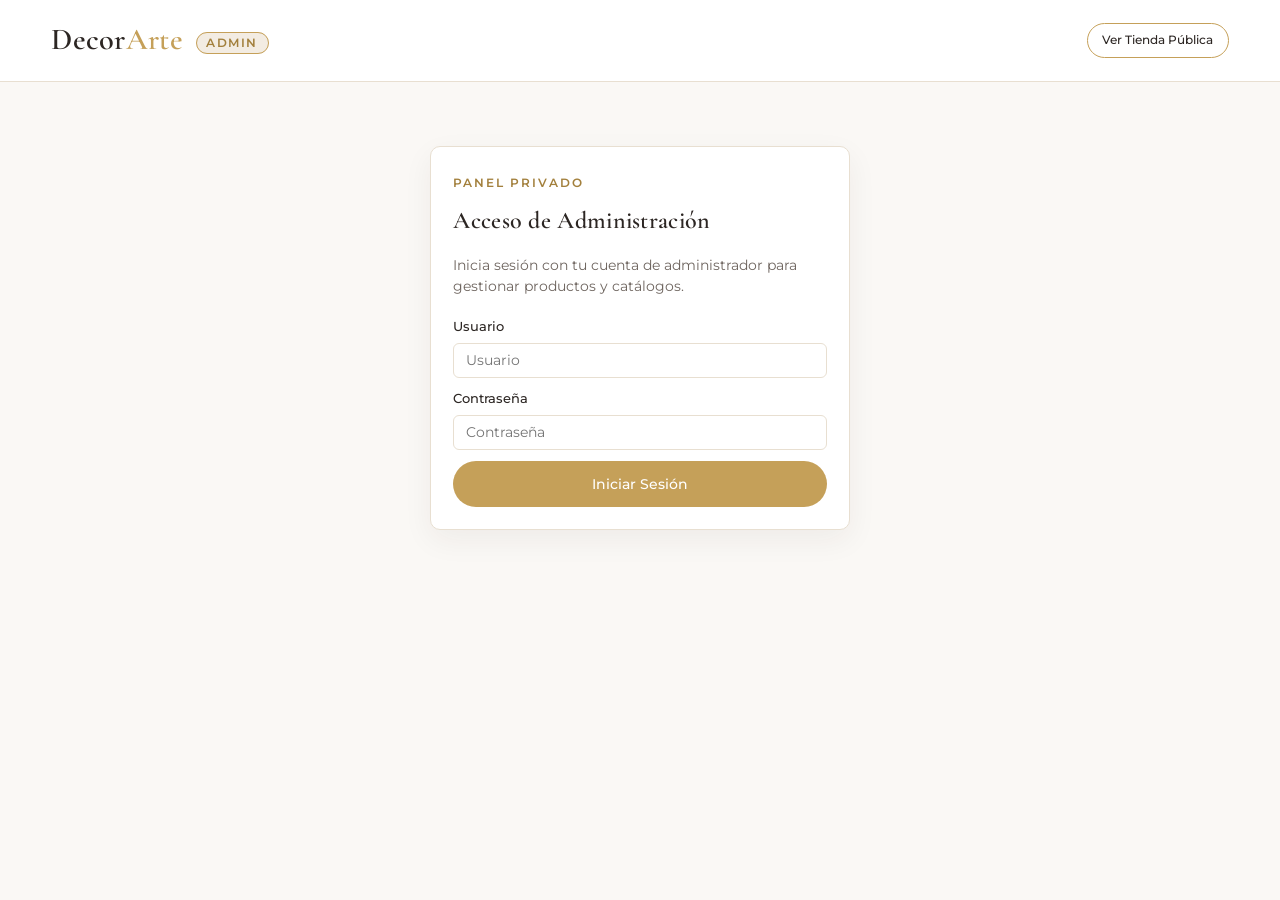
<file: admin.html>
<!DOCTYPE html>
<html lang="es">
<head>
  <meta charset="UTF-8" />
  <meta name="viewport" content="width=device-width, initial-scale=1.0" />
  <title>DecorArte | Panel de Administración</title>
  <link rel="preconnect" href="https://fonts.googleapis.com" />
  <link rel="preconnect" href="https://fonts.gstatic.com" crossorigin />
  <link href="https://fonts.googleapis.com/css2?family=Cormorant+Garamond:ital,wght@0,500;0,600;0,700;1,500&family=Montserrat:wght@300;400;500;600&display=swap" rel="stylesheet" />
  <link rel="stylesheet" href="css/styles.css" />
</head>
<body>
  <header class="navbar">
    <div class="container nav-content">
      <a href="index.html" class="logo">Decor<span>Arte</span> <small class="admin-badge-header">Admin</small></a>
      <div class="admin-header-actions">
        <a href="index.html" class="btn btn-outline btn-sm">Ver Tienda Pública</a>
        <button id="logout-btn" class="btn btn-primary btn-sm hidden">Cerrar Sesión</button>
      </div>
    </div>
  </header>

  <!-- Pantalla de acceso -->
  <section id="admin-login" class="admin-login-wrap">
    <div class="admin-card admin-login-card">
      <span class="eyebrow">Panel Privado</span>
      <h2>Acceso de Administración</h2>
      <p class="admin-subtitle">
        Inicia sesión con tu cuenta de administrador para gestionar productos y catálogos.
      </p>
      <form id="login-form">
        <label class="field-label">
          Usuario
          <input type="text" id="admin-user" required placeholder="Usuario" autocomplete="username" />
        </label>
        <label class="field-label">
          Contraseña
          <input type="password" id="admin-pass" required placeholder="Contraseña" autocomplete="current-password" />
        </label>
        <button type="submit" class="btn btn-primary btn-full">Iniciar Sesión</button>
      </form>
    </div>
  </section>

  <!-- Panel principal -->
  <main id="admin-panel" class="container admin-main hidden">
    <!-- Encabezado y Métricas -->
    <div class="admin-hero-bar">
      <div>
        <span class="eyebrow">Gestión DecorArte</span>
        <h1>Panel de Inventario y Catálogos</h1>
      </div>
      <div class="admin-export-actions">
        <button id="export-prod-btn" class="btn btn-outline btn-sm">Descargar productos.json</button>
        <button id="export-cat-btn" class="btn btn-outline btn-sm">Descargar catalogos.json</button>
        <button id="reset-data-btn" class="btn btn-danger btn-sm">Restablecer Ejemplos</button>
      </div>
    </div>

    <div class="admin-kpis" id="admin-kpis">
      <div class="kpi-card">
        <span class="kpi-label">Productos Totales</span>
        <strong id="kpi-total">0</strong>
      </div>
      <div class="kpi-card">
        <span class="kpi-label">En Oferta</span>
        <strong id="kpi-ofertas">0</strong>
      </div>
      <div class="kpi-card">
        <span class="kpi-label">Catálogos Activos</span>
        <strong id="kpi-catalogos">0</strong>
      </div>
      <div class="kpi-card">
        <span class="kpi-label">Stock Bajo (&le; 3)</span>
        <strong id="kpi-bajo">0</strong>
      </div>
    </div>

    <div class="admin-grid">
      <!-- Columna izquierda: Formularios -->
      <div>
        <!-- Alta / Edición de Producto -->
        <div class="admin-card">
          <span class="eyebrow">Inventario</span>
          <h2 id="product-form-title">Dar de Alta Producto</h2>
          <form id="product-form">
            <input type="hidden" id="prod-id" />

            <div class="admin-two-col">
              <label class="field-label">
                Código (SKU) *
                <input type="text" id="prod-codigo" required placeholder="Ej. DA-NAV-009" />
              </label>
              <label class="field-label">
                Cantidad (Stock) *
                <input type="number" id="prod-cantidad" min="0" required placeholder="0" />
              </label>
            </div>

            <label class="field-label">
              Nombre del producto *
              <input type="text" id="prod-nombre" required placeholder="Ej. Espejo Dorado Ovalado" />
            </label>

            <label class="field-label">
              Descripción del producto *
              <textarea id="prod-descripcion" rows="2" required placeholder="Descripción breve y elegante..."></textarea>
            </label>

            <div class="admin-two-col">
              <label class="field-label">
                Catálogo *
                <select id="prod-categoria" required></select>
              </label>
              <label class="field-label">
                Subcategoría (opcional)
                <input type="text" id="prod-subcategoria" list="subcat-suggestions" placeholder="Ej. Esferas, Villas..." />
                <datalist id="subcat-suggestions"></datalist>
              </label>
            </div>

            <div class="admin-two-col">
              <label class="field-label">
                Precio (MXN) *
                <input type="number" id="prod-precio" min="1" step="0.01" required />
              </label>
              <label class="field-label">
                Precio anterior (si es oferta)
                <input type="number" id="prod-precio-anterior" min="0" step="0.01" placeholder="Opcional" />
              </label>
            </div>

            <label class="admin-check-label">
              <input type="checkbox" id="prod-oferta" />
              <span>Mostrar en apartado de Ofertas</span>
            </label>

            <label class="field-label">
              URL de la imagen
              <input type="url" id="prod-imagen-url" placeholder="https://..." />
            </label>

            <label class="field-label">
              O subir imagen desde tu equipo
              <input type="file" id="prod-imagen-file" accept="image/*" />
            </label>

            <div id="img-preview-wrap" class="hidden admin-preview-wrap">
              <img id="img-preview" class="admin-preview-img" alt="Vista previa" />
              <span class="admin-preview-note">Vista previa</span>
            </div>

            <div class="admin-form-actions">
              <button type="submit" class="btn btn-primary">Guardar Producto</button>
              <button type="button" id="cancel-edit-btn" class="btn btn-outline hidden">Cancelar</button>
            </div>
          </form>
        </div>

        <!-- Gestión de Catálogos -->
        <div class="admin-card">
          <span class="eyebrow">Temporadas y Secciones</span>
          <h3>Administrar Catálogos</h3>
          <form id="catalog-form" class="admin-catalog-form">
            <label class="field-label">
              Nuevo catálogo *
              <input type="text" id="cat-nombre" required placeholder="Ej. San Valentín, Primavera..." />
            </label>
            <label class="field-label">
              Subcategorías internas (separadas por coma, opcional)
              <input type="text" id="cat-subcats" placeholder="Ej. Velas, Corazones, Centros de mesa" />
            </label>
            <label class="admin-check-label">
              <input type="checkbox" id="cat-temporada" />
              <span>Es catálogo de temporada</span>
            </label>
            <button type="submit" class="btn btn-primary btn-sm">Crear Catálogo</button>
          </form>

          <div id="catalogs-list"></div>
        </div>
      </div>

      <!-- Columna derecha: Buscador y Lista Compacta de Productos -->
      <div>
        <div class="admin-card">
          <div class="admin-list-header">
            <div>
              <span class="eyebrow">Base de Datos Local</span>
              <h2>Productos Registrados</h2>
            </div>
            <span id="admin-result-count" class="admin-count-pill">0 artículos</span>
          </div>

          <!-- Barra de búsqueda con botón -->
          <form id="admin-search-form" class="admin-search-bar">
            <input
              type="search"
              id="admin-search-input"
              class="search-input admin-search-input"
              placeholder="Buscar por nombre, código o subcategoría..."
            />
            <select id="admin-filter-cat" class="admin-filter-select">
              <option value="todos">Todos los catálogos</option>
            </select>
            <button type="submit" class="btn btn-primary btn-sm">Buscar</button>
            <button type="button" id="admin-clear-search" class="btn btn-outline btn-sm">Limpiar</button>
          </form>

          <p class="admin-help-note">
            Los cambios se guardan al instante en este navegador. Para publicarlos a todos tus clientes en GitHub Pages, descarga los JSON y súbelos a <code>data/</code>.
          </p>

          <div class="admin-table-wrap">
            <table class="admin-table">
              <thead>
                <tr>
                  <th>Img</th>
                  <th>Código</th>
                  <th>Producto</th>
                  <th>Catálogo</th>
                  <th>Precio</th>
                  <th>Stock</th>
                  <th>Acciones</th>
                </tr>
              </thead>
              <tbody id="admin-products-body"></tbody>
            </table>
          </div>
        </div>
      </div>
    </div>
  </main>

  <script src="js/admin.js"></script>
</body>
</html>
</file>
<file: css/styles.css>
:root {
  --blanco: #ffffff;
  --marfil: #faf8f5;
  --beige: #f3ece2;
  --beige-oscuro: #e5d9c8;
  --dorado: #c5a059;
  --dorado-oscuro: #a3803d;
  --texto: #2c2623;
  --texto-suave: #6e655f;
  --borde: #e8dfd1;
  --oferta: #9e3b33;
  --sombra: 0 10px 30px rgba(44, 38, 35, 0.06);
  --radio: 10px;
}

* {
  box-sizing: border-box;
  margin: 0;
  padding: 0;
}

html {
  scroll-behavior: smooth;
}

body {
  font-family: 'Montserrat', sans-serif;
  background-color: var(--marfil);
  color: var(--texto);
  line-height: 1.6;
}

h1, h2, h3, h4, .logo {
  font-family: 'Cormorant Garamond', serif;
  font-weight: 600;
  letter-spacing: 0.3px;
}

.container {
  width: 92%;
  max-width: 1180px;
  margin: 0 auto;
}

.eyebrow {
  display: inline-block;
  font-size: 0.75rem;
  text-transform: uppercase;
  letter-spacing: 2px;
  color: var(--dorado-oscuro);
  font-weight: 600;
  margin-bottom: 0.6rem;
}

/* Navbar */
.navbar {
  position: sticky;
  top: 0;
  z-index: 50;
  background: rgba(255, 255, 255, 0.94);
  backdrop-filter: blur(8px);
  border-bottom: 1px solid var(--borde);
}

.nav-content {
  display: flex;
  align-items: center;
  justify-content: space-between;
  padding: 1rem 0;
}

.logo {
  font-size: 1.9rem;
  text-decoration: none;
  color: var(--texto);
}

.logo span {
  color: var(--dorado);
}

.nav-links {
  display: flex;
  gap: 1.6rem;
}

.nav-links a {
  text-decoration: none;
  color: var(--texto);
  font-size: 0.9rem;
  font-weight: 500;
  transition: color 0.2s;
}

.nav-links a:hover {
  color: var(--dorado-oscuro);
}

.cart-btn {
  display: inline-flex;
  align-items: center;
  gap: 0.5rem;
  background: var(--blanco);
  border: 1px solid var(--dorado);
  color: var(--texto);
  padding: 0.5rem 1rem;
  border-radius: 999px;
  cursor: pointer;
  font-family: inherit;
  font-size: 0.85rem;
  font-weight: 500;
  transition: all 0.2s;
}

.cart-btn:hover {
  background: var(--beige);
}

.cart-badge {
  background: var(--dorado);
  color: var(--blanco);
  border-radius: 999px;
  padding: 0.1rem 0.5rem;
  font-size: 0.75rem;
  font-weight: 600;
}

/* Buttons */
.btn {
  display: inline-block;
  padding: 0.8rem 1.6rem;
  border-radius: 999px;
  font-size: 0.88rem;
  font-weight: 500;
  text-decoration: none;
  cursor: pointer;
  border: 1px solid transparent;
  transition: all 0.25s ease;
  font-family: inherit;
}

.btn-primary {
  background: var(--dorado);
  color: var(--blanco);
}

.btn-primary:hover {
  background: var(--dorado-oscuro);
}

.btn-outline {
  background: transparent;
  border-color: var(--dorado);
  color: var(--texto);
}

.btn-outline:hover {
  background: var(--beige);
}

.btn-danger {
  background: #b84a42;
  color: var(--blanco);
}

.btn-sm {
  padding: 0.4rem 0.9rem;
  font-size: 0.78rem;
}

.btn-full {
  width: 100%;
  text-align: center;
}

/* Hero */
.hero {
  padding: 4.5rem 0;
  background: linear-gradient(135deg, var(--blanco) 0%, var(--beige) 100%);
  border-bottom: 1px solid var(--borde);
}

.hero-grid {
  display: grid;
  grid-template-columns: 1.1fr 0.9fr;
  gap: 3rem;
  align-items: center;
}

.hero-text h1 {
  font-size: clamp(2.4rem, 4.5vw, 3.6rem);
  line-height: 1.1;
  margin-bottom: 1.2rem;
}

.hero-text p {
  color: var(--texto-suave);
  margin-bottom: 2rem;
  max-width: 520px;
}

.hero-actions {
  display: flex;
  gap: 1rem;
  flex-wrap: wrap;
}

.hero-card {
  border-radius: var(--radio);
  overflow: hidden;
  border: 1px solid var(--dorado);
  box-shadow: var(--sombra);
  background: var(--blanco);
  padding: 0.6rem;
}

.hero-card img {
  width: 100%;
  height: 400px;
  object-fit: cover;
  border-radius: 6px;
  display: block;
}

/* Ofertas */
.offers-section {
  padding: 3.5rem 0 2rem;
}

/* Temporada Navidad */
.season-section {
  padding: 2.5rem 0;
}

.season-box {
  background: var(--blanco);
  border: 1px solid var(--dorado);
  border-radius: var(--radio);
  padding: 2.5rem;
  display: flex;
  justify-content: space-between;
  align-items: center;
  gap: 2rem;
  box-shadow: var(--sombra);
}

.season-info h2 {
  font-size: 2.2rem;
  margin-bottom: 0.6rem;
}

.season-info p {
  color: var(--texto-suave);
  max-width: 600px;
  margin-bottom: 1.2rem;
}

.subcat-pills {
  display: flex;
  flex-wrap: wrap;
  gap: 0.45rem;
  margin-bottom: 1.4rem;
}

.subcat-pill {
  background: var(--beige);
  border: 1px solid var(--borde);
  color: var(--texto);
  padding: 0.35rem 0.8rem;
  border-radius: 999px;
  font-size: 0.78rem;
  cursor: pointer;
  font-family: inherit;
  transition: all 0.2s;
}

.subcat-pill:hover,
.subcat-pill.active {
  background: var(--dorado);
  border-color: var(--dorado);
  color: var(--blanco);
}

.season-badge-card {
  background: var(--beige);
  border: 1px solid var(--beige-oscuro);
  padding: 1.5rem;
  border-radius: var(--radio);
  max-width: 290px;
  text-align: center;
}

.season-highlight {
  color: var(--dorado-oscuro);
  font-weight: 600;
  margin-bottom: 0.4rem;
}

/* Catálogo */
.catalog-section {
  padding: 3.5rem 0 4.5rem;
}

.section-header {
  text-align: center;
  margin-bottom: 2.2rem;
}

.section-header h2 {
  font-size: 2.5rem;
  margin-bottom: 0.4rem;
}

.section-header p {
  color: var(--texto-suave);
}

.catalog-controls {
  display: flex;
  justify-content: space-between;
  align-items: center;
  flex-wrap: wrap;
  gap: 1rem;
  margin-bottom: 1.2rem;
}

.filter-buttons {
  display: flex;
  flex-wrap: wrap;
  gap: 0.5rem;
}

.filter-btn {
  background: var(--blanco);
  border: 1px solid var(--borde);
  color: var(--texto);
  padding: 0.5rem 1rem;
  border-radius: 999px;
  cursor: pointer;
  font-family: inherit;
  font-size: 0.82rem;
  transition: all 0.2s;
}

.filter-btn.active,
.filter-btn:hover {
  background: var(--dorado);
  border-color: var(--dorado);
  color: var(--blanco);
}

.subcategory-bar {
  display: flex;
  flex-wrap: wrap;
  align-items: center;
  gap: 0.5rem;
  padding: 0.85rem 1rem;
  background: var(--blanco);
  border: 1px solid var(--borde);
  border-radius: var(--radio);
  margin-bottom: 1.8rem;
}

.subcategory-bar-label {
  font-size: 0.78rem;
  font-weight: 600;
  color: var(--dorado-oscuro);
  margin-right: 0.3rem;
}

.search-input {
  padding: 0.55rem 1rem;
  border: 1px solid var(--borde);
  border-radius: 999px;
  background: var(--blanco);
  font-family: inherit;
  font-size: 0.85rem;
  min-width: 240px;
}

.catalog-grid {
  display: grid;
  grid-template-columns: repeat(auto-fill, minmax(260px, 1fr));
  gap: 1.8rem;
}

.product-card {
  background: var(--blanco);
  border: 1px solid var(--borde);
  border-radius: var(--radio);
  overflow: hidden;
  display: flex;
  flex-direction: column;
  transition: transform 0.2s, box-shadow 0.2s;
}

.product-card:hover {
  transform: translateY(-4px);
  box-shadow: var(--sombra);
}

.product-img-wrap {
  position: relative;
  height: 230px;
  background: var(--beige);
}

.product-img-wrap img {
  width: 100%;
  height: 100%;
  object-fit: cover;
  display: block;
}

.tag-stack {
  position: absolute;
  top: 10px;
  left: 10px;
  display: flex;
  gap: 0.35rem;
  flex-wrap: wrap;
}

.season-tag,
.offer-tag {
  background: var(--dorado);
  color: var(--blanco);
  font-size: 0.68rem;
  font-weight: 600;
  padding: 0.22rem 0.6rem;
  border-radius: 999px;
  text-transform: uppercase;
  letter-spacing: 0.8px;
}

.offer-tag {
  background: var(--oferta);
}

.product-body {
  padding: 1.2rem;
  display: flex;
  flex-direction: column;
  flex: 1;
}

.product-meta {
  display: flex;
  justify-content: space-between;
  align-items: center;
  gap: 0.5rem;
  margin-bottom: 0.3rem;
}

.product-cat {
  font-size: 0.7rem;
  text-transform: uppercase;
  letter-spacing: 1px;
  color: var(--dorado-oscuro);
}

.product-sku {
  font-size: 0.7rem;
  color: var(--texto-suave);
}

.product-body h3 {
  font-size: 1.3rem;
  margin-bottom: 0.4rem;
}

.product-desc {
  font-size: 0.83rem;
  color: var(--texto-suave);
  margin-bottom: 0.8rem;
  flex: 1;
}

.product-stock {
  font-size: 0.75rem;
  color: var(--texto-suave);
  margin-bottom: 0.6rem;
}

.product-footer {
  display: flex;
  align-items: center;
  justify-content: space-between;
  gap: 0.5rem;
  padding-top: 0.8rem;
  border-top: 1px solid var(--borde);
}

.price-box {
  display: flex;
  flex-direction: column;
}

.price-old {
  font-size: 0.76rem;
  color: var(--texto-suave);
  text-decoration: line-through;
}

.product-price {
  font-weight: 600;
  font-size: 1rem;
  color: var(--texto);
}

.add-btn {
  background: var(--beige);
  border: 1px solid var(--dorado);
  color: var(--texto);
  padding: 0.45rem 0.9rem;
  border-radius: 999px;
  font-size: 0.8rem;
  font-weight: 500;
  cursor: pointer;
  transition: all 0.2s;
}

.add-btn:hover:not(:disabled) {
  background: var(--dorado);
  color: var(--blanco);
}

.add-btn:disabled {
  opacity: 0.5;
  cursor: not-allowed;
}

/* Info Strip */
.info-strip {
  background: var(--beige);
  padding: 3.5rem 0;
  border-top: 1px solid var(--borde);
  border-bottom: 1px solid var(--borde);
}

.info-grid {
  display: grid;
  grid-template-columns: repeat(auto-fit, minmax(250px, 1fr));
  gap: 1.5rem;
}

.info-card {
  background: var(--blanco);
  padding: 1.8rem;
  border-radius: var(--radio);
  border: 1px solid var(--borde);
}

.info-card h3 {
  font-size: 1.45rem;
  margin-bottom: 0.5rem;
  color: var(--dorado-oscuro);
}

.info-card p {
  font-size: 0.88rem;
  color: var(--texto-suave);
}

/* Contacto */
.contact-section {
  padding: 4rem 0;
}

.contact-box {
  background: var(--blanco);
  border: 1px solid var(--borde);
  border-radius: var(--radio);
  padding: 2.5rem;
  display: flex;
  justify-content: space-between;
  align-items: center;
  flex-wrap: wrap;
  gap: 2rem;
  box-shadow: var(--sombra);
}

.contact-box h2 {
  font-size: 2.2rem;
  margin-bottom: 0.4rem;
}

.contact-details {
  display: flex;
  flex-direction: column;
  gap: 1rem;
}

.contact-label {
  display: block;
  font-size: 0.75rem;
  text-transform: uppercase;
  letter-spacing: 1px;
  color: var(--texto-suave);
}

.contact-phone {
  font-size: 1.35rem;
  font-weight: 600;
  color: var(--dorado-oscuro);
  text-decoration: none;
}

.contact-intro {
  max-width: 480px;
}

.contact-link {
  color: var(--dorado-oscuro);
  text-decoration: none;
  font-weight: 500;
}

.contact-link:hover {
  text-decoration: underline;
}

.contact-social {
  display: flex;
  flex-wrap: wrap;
  gap: 0.5rem;
  margin-top: 0.35rem;
}

/* Footer */
.footer {
  background: var(--blanco);
  border-top: 1px solid var(--borde);
  padding: 1.8rem 0;
}

.footer-content {
  display: flex;
  justify-content: space-between;
  align-items: center;
  flex-wrap: wrap;
  gap: 1rem;
}

.footer-note {
  font-size: 0.82rem;
  color: var(--texto-suave);
}

.admin-link {
  color: var(--dorado-oscuro);
  text-decoration: none;
  font-weight: 500;
}

.admin-link:hover {
  text-decoration: underline;
}

/* Drawer Carrito */
.hidden {
  display: none !important;
}

.cart-overlay {
  position: fixed;
  inset: 0;
  background: rgba(44, 38, 35, 0.45);
  z-index: 90;
}

.cart-drawer {
  position: fixed;
  top: 0;
  right: 0;
  width: 100%;
  max-width: 440px;
  height: 100vh;
  background: var(--blanco);
  z-index: 100;
  display: flex;
  flex-direction: column;
  box-shadow: -8px 0 30px rgba(0, 0, 0, 0.12);
}

.drawer-header {
  padding: 1.2rem 1.5rem;
  border-bottom: 1px solid var(--borde);
  display: flex;
  justify-content: space-between;
  align-items: center;
}

.drawer-header h3 {
  font-size: 1.6rem;
}

.close-btn {
  background: none;
  border: none;
  font-size: 1.8rem;
  cursor: pointer;
  color: var(--texto);
}

.cart-items {
  flex: 1;
  overflow-y: auto;
  padding: 1rem 1.5rem;
}

.cart-item {
  display: flex;
  justify-content: space-between;
  align-items: center;
  gap: 0.8rem;
  padding: 0.8rem 0;
  border-bottom: 1px solid var(--borde);
}

.cart-item-info h4 {
  font-size: 1.05rem;
}

.cart-item-info p {
  font-size: 0.82rem;
  color: var(--texto-suave);
}

.qty-controls {
  display: flex;
  align-items: center;
  gap: 0.4rem;
}

.qty-btn {
  width: 26px;
  height: 26px;
  border-radius: 50%;
  border: 1px solid var(--borde);
  background: var(--marfil);
  cursor: pointer;
}

.drawer-footer {
  border-top: 1px solid var(--borde);
  padding: 1.2rem 1.5rem;
  background: var(--marfil);
  max-height: 62vh;
  overflow-y: auto;
}

.total-row {
  display: flex;
  justify-content: space-between;
  font-size: 1.1rem;
  margin-bottom: 1rem;
}

.checkout-form h4 {
  font-size: 1.25rem;
  margin-bottom: 0.7rem;
}

.field-label {
  display: block;
  font-size: 0.8rem;
  font-weight: 500;
  margin-bottom: 0.7rem;
}

.field-label input,
.field-label textarea,
.field-label select,
.payment-method select {
  width: 100%;
  margin-top: 0.3rem;
  padding: 0.55rem 0.75rem;
  border: 1px solid var(--borde);
  border-radius: 6px;
  font-family: inherit;
  font-size: 0.85rem;
  background: var(--blanco);
}

.radio-group {
  display: grid;
  grid-template-columns: 1fr 1fr;
  gap: 0.5rem;
  margin-top: 0.3rem;
  margin-bottom: 0.8rem;
}

.radio-card {
  display: flex;
  align-items: center;
  gap: 0.4rem;
  background: var(--blanco);
  border: 1px solid var(--borde);
  padding: 0.5rem 0.7rem;
  border-radius: 6px;
  font-size: 0.8rem;
  cursor: pointer;
}

.payment-method {
  margin-bottom: 1rem;
}

/* Modal */
.modal {
  position: fixed;
  inset: 0;
  background: rgba(44, 38, 35, 0.5);
  z-index: 120;
  display: flex;
  align-items: center;
  justify-content: center;
  padding: 1rem;
}

.modal-content {
  background: var(--blanco);
  border: 1px solid var(--dorado);
  border-radius: var(--radio);
  padding: 2rem;
  max-width: 480px;
  width: 100%;
  box-shadow: var(--sombra);
}

.modal-content h3 {
  font-size: 1.8rem;
  margin-bottom: 1rem;
}

.order-summary {
  background: var(--marfil);
  border: 1px solid var(--borde);
  border-radius: 6px;
  padding: 1rem;
  font-size: 0.85rem;
  margin-bottom: 1.2rem;
  white-space: pre-line;
}

.modal-actions {
  display: flex;
  gap: 0.8rem;
  flex-wrap: wrap;
}

/* Panel Admin */
.admin-badge-header {
  font-family: 'Montserrat', sans-serif;
  font-size: 0.72rem;
  text-transform: uppercase;
  letter-spacing: 1.5px;
  background: var(--beige);
  color: var(--dorado-oscuro);
  border: 1px solid var(--dorado);
  padding: 0.2rem 0.6rem;
  border-radius: 999px;
  vertical-align: middle;
  margin-left: 0.35rem;
}

.admin-header-actions {
  display: flex;
  gap: 0.7rem;
  align-items: center;
}

.admin-login-wrap {
  padding: 4rem 1rem;
  display: flex;
  justify-content: center;
}

.admin-login-card {
  width: 100%;
  max-width: 420px;
}

.admin-subtitle {
  font-size: 0.85rem;
  color: var(--texto-suave);
  margin-bottom: 1.2rem;
}

.admin-main {
  padding: 2rem 0 4rem;
}

.admin-hero-bar {
  display: flex;
  justify-content: space-between;
  align-items: flex-end;
  flex-wrap: wrap;
  gap: 1rem;
  margin-bottom: 1.5rem;
  padding-bottom: 1.2rem;
  border-bottom: 1px solid var(--borde);
}

.admin-hero-bar h1 {
  font-size: 2.2rem;
  line-height: 1.1;
}

.admin-export-actions {
  display: flex;
  gap: 0.5rem;
  flex-wrap: wrap;
}

.admin-kpis {
  display: grid;
  grid-template-columns: repeat(auto-fit, minmax(170px, 1fr));
  gap: 1rem;
  margin-bottom: 1.8rem;
}

.kpi-card {
  background: var(--blanco);
  border: 1px solid var(--borde);
  border-radius: var(--radio);
  padding: 1rem 1.2rem;
  box-shadow: var(--sombra);
}

.kpi-label {
  display: block;
  font-size: 0.72rem;
  text-transform: uppercase;
  letter-spacing: 1px;
  color: var(--texto-suave);
  margin-bottom: 0.25rem;
}

.kpi-card strong {
  font-family: 'Cormorant Garamond', serif;
  font-size: 2rem;
  color: var(--dorado-oscuro);
}

.admin-grid {
  display: grid;
  grid-template-columns: 380px 1fr;
  gap: 1.8rem;
  align-items: start;
}

.admin-card {
  background: var(--blanco);
  border: 1px solid var(--borde);
  border-radius: var(--radio);
  padding: 1.4rem;
  box-shadow: var(--sombra);
  margin-bottom: 1.5rem;
}

.admin-card h2,
.admin-card h3 {
  margin-bottom: 0.9rem;
}

.admin-two-col {
  display: grid;
  grid-template-columns: 1fr 1fr;
  gap: 0.7rem;
}

.admin-check-label {
  display: flex;
  align-items: center;
  gap: 0.5rem;
  font-size: 0.82rem;
  margin-bottom: 0.8rem;
  cursor: pointer;
}

.admin-preview-wrap {
  display: flex;
  align-items: center;
  gap: 0.8rem;
  margin-bottom: 0.9rem;
}

.admin-preview-img {
  width: 68px;
  height: 68px;
  object-fit: cover;
  border-radius: 6px;
  border: 1px solid var(--dorado);
}

.admin-preview-note {
  font-size: 0.78rem;
  color: var(--texto-suave);
}

.admin-form-actions {
  display: flex;
  gap: 0.6rem;
  flex-wrap: wrap;
}

.admin-catalog-form {
  margin-bottom: 1.2rem;
  padding-bottom: 1rem;
  border-bottom: 1px solid var(--borde);
}

.admin-list-header {
  display: flex;
  justify-content: space-between;
  align-items: flex-start;
  gap: 1rem;
  margin-bottom: 0.8rem;
}

.admin-count-pill {
  background: var(--beige);
  border: 1px solid var(--dorado);
  color: var(--dorado-oscuro);
  font-size: 0.75rem;
  font-weight: 600;
  padding: 0.25rem 0.75rem;
  border-radius: 999px;
}

.admin-search-bar {
  display: flex;
  flex-wrap: wrap;
  gap: 0.5rem;
  margin-bottom: 0.8rem;
  align-items: center;
}

.admin-search-input {
  flex: 1;
  min-width: 190px;
}

.admin-filter-select {
  padding: 0.5rem 0.8rem;
  border: 1px solid var(--borde);
  border-radius: 999px;
  background: var(--marfil);
  font-family: inherit;
  font-size: 0.82rem;
}

.admin-help-note {
  font-size: 0.76rem;
  color: var(--texto-suave);
  margin-bottom: 1rem;
}

.admin-table-wrap {
  overflow-x: auto;
  max-height: 760px;
  overflow-y: auto;
}

.admin-table {
  width: 100%;
  border-collapse: collapse;
  font-size: 0.8rem;
}

.admin-table th {
  position: sticky;
  top: 0;
  background: var(--marfil);
  font-weight: 600;
  color: var(--dorado-oscuro);
  text-transform: uppercase;
  font-size: 0.7rem;
  letter-spacing: 0.8px;
}

.admin-table th,
.admin-table td {
  padding: 0.55rem 0.45rem;
  border-bottom: 1px solid var(--borde);
  text-align: left;
  vertical-align: middle;
}

.admin-thumb {
  width: 44px;
  height: 44px;
  object-fit: cover;
  border-radius: 6px;
  border: 1px solid var(--borde);
  display: block;
}

.admin-sku-code {
  font-size: 0.74rem;
  background: var(--marfil);
  padding: 0.15rem 0.35rem;
  border-radius: 4px;
}

.admin-prod-name {
  font-weight: 600;
  line-height: 1.25;
}

.admin-offer-pill {
  display: inline-block;
  margin-top: 2px;
  font-size: 0.65rem;
  font-weight: 600;
  color: var(--oferta);
  background: #f8e3e2;
  padding: 0.1rem 0.45rem;
  border-radius: 999px;
}

.admin-cat-text {
  text-transform: capitalize;
}

.admin-subcat-text {
  font-size: 0.72rem;
  color: var(--texto-suave);
}

.admin-row-actions {
  display: flex;
  gap: 0.3rem;
}

.btn-xs {
  padding: 0.28rem 0.6rem;
  font-size: 0.72rem;
}

.catalog-list-item {
  display: flex;
  justify-content: space-between;
  align-items: center;
  padding: 0.6rem 0;
  border-bottom: 1px solid var(--borde);
  gap: 0.5rem;
}

.status-pill {
  font-size: 0.7rem;
  padding: 0.18rem 0.5rem;
  border-radius: 999px;
  font-weight: 600;
}

.status-on {
  background: #e3f2e6;
  color: #216e39;
}

.status-off {
  background: #f8e3e2;
  color: #9e3b33;
}

@media (max-width: 980px) {
  .admin-grid {
    grid-template-columns: 1fr;
  }
}

@media (max-width: 768px) {
  .hero-grid {
    grid-template-columns: 1fr;
  }
  .nav-links {
    display: none;
  }
  .season-box {
    flex-direction: column;
    align-items: flex-start;
  }
}
</file>
